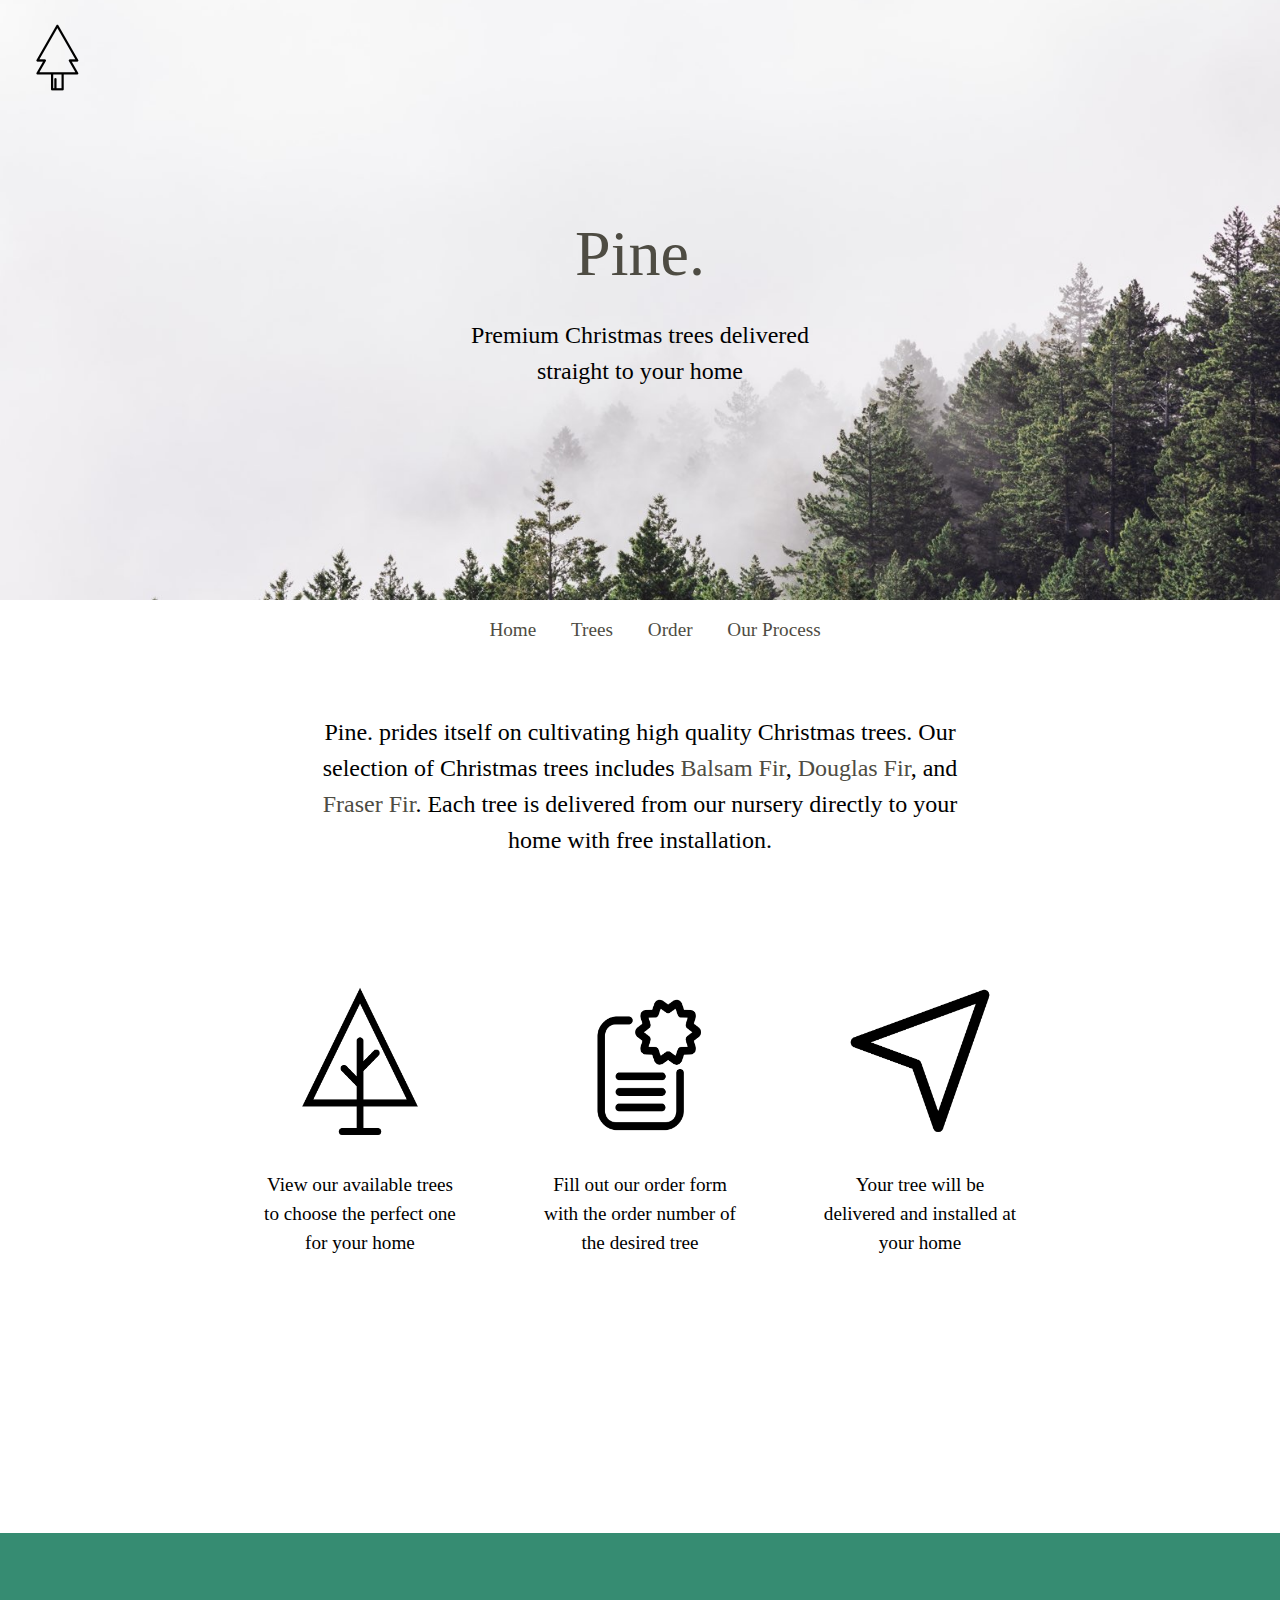
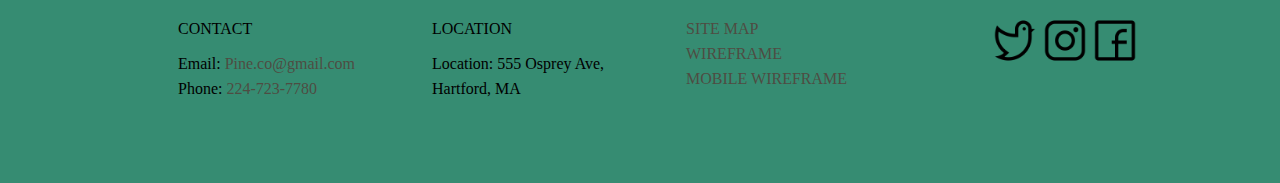
<file: index.html>
<!DOCTYPE html>
<html>
    <head>
        <title>Pine.</title>
        <link rel="stylesheet" href="normalize.css">
        <link rel="stylesheet" href="styles.css">
        <meta charset="utf-8">
        <!--[if lt IE 9]>
        <script src="html5shiv.js"></script>
        <![endif]-->
    </head>
    <body>
        <header id="hero"> 
            <a href="index.html" title="Home page"><img id="logo" src="Images/Logo.png" title="pine. logo" alt="pine. logo" width="75" height="75"></a>
            <div id="hero-text">
                <h1>Pine.</h1>
                <p>Premium Christmas trees delivered straight to your home</p>
            </div>
        </header>
        <nav>
            <ul>
                <li><a href="index.html" title="Home page">Home</a></li>
                <li><a href="trees.html" title="View our selection of trees">Trees</a></li>
                <li><a href="order.html" title="Order your tree">Order</a></li>
                <li><a href="process.html" title="Understand more about the nursery process at Pine.">Our Process</a></li>
            </ul>
        </nav>
        <main>
            <p id="intro">Pine. prides itself on cultivating high quality Christmas trees. Our selection of Christmas trees includes <a href="trees.html#balsam" title="Info about Balsam Fir">Balsam Fir</a>, <a href="trees.html#douglas" title="Info about Douglas Fir">Douglas Fir</a>, and <a href="trees.html#fraser" title="Info about Fraser Fir">Fraser Fir</a>. Each tree is delivered from our nursery directly to your home with free installation.</p>
            <div id="logos">
                <div>
                    <img src="Images/Install.png" width="200" height="175" title="Tree logo" alt="Tree logo">
                    <p>View our available trees to choose the perfect one for your home</p>
                </div>
                <div>
                    <img src="Images/Order.png" width="200" height="175" title="Form logo" alt="Form logo">
                    <p>Fill out our order form with the order number of the desired tree</p>
                </div>
                <div>
                    <img src="Images/Deliver.png" width="200" height="175" title="Arrow logo" alt="Arrow logo">
                    <p>Your tree will be delivered and installed at your home</p>
                </div>
            </div>
        </main>
        <footer>
            <div>
                <ul>
                    <li class="footer-title">CONTACT</li>
                    <li>Email: <a href="mailto:Pine.co@gmail.com">Pine.co@gmail.com</a></li>
                    <li>Phone: <a href="tel:2247237780">224-723-7780</a></li>
                    
                </ul>
                <ul>
                    <li class="footer-title">LOCATION</li>
                    <li>Location: 555 Osprey Ave, Hartford, MA</li>
                </ul>
                <ul>
                    <li><a href="http://imgur.com/X8iUogF" title="View image of site map">SITE MAP</a></li>
                    <li><a href="http://imgur.com/TrthaBc" title="View image of desktop wireframe">WIREFRAME</a></li>
                    <li><a href="http://imgur.com/j7WIMBR" title="View image of mobile wireframe">MOBILE WIREFRAME</a></li>
                </ul>
                <ul>
                    <li class="social"><a href="http://facebook.com" title="Link to Facebook account"><img src="Images/Facebook.png" width="50" height="50" alt="Facebook logo" title="Link to Facebook account"></a></li>
                    <li class="social"><a href="http://instagram.com" title="Link to Instagram account"><img src="Images/Instagram.png" width="50" height="50" alt="Instagram logo" title="Link to Instagram account"></a></li>
                    <li class="social"><a href="http://twitter.com" title="Link to Twitter account"><img src=Images/Twitter.png width="50" height="50" alt="Twitter logo" title="Link to Twitter account"></a></li>
                </ul>
            </div>
        </footer>
    </body>
</html>
</file>
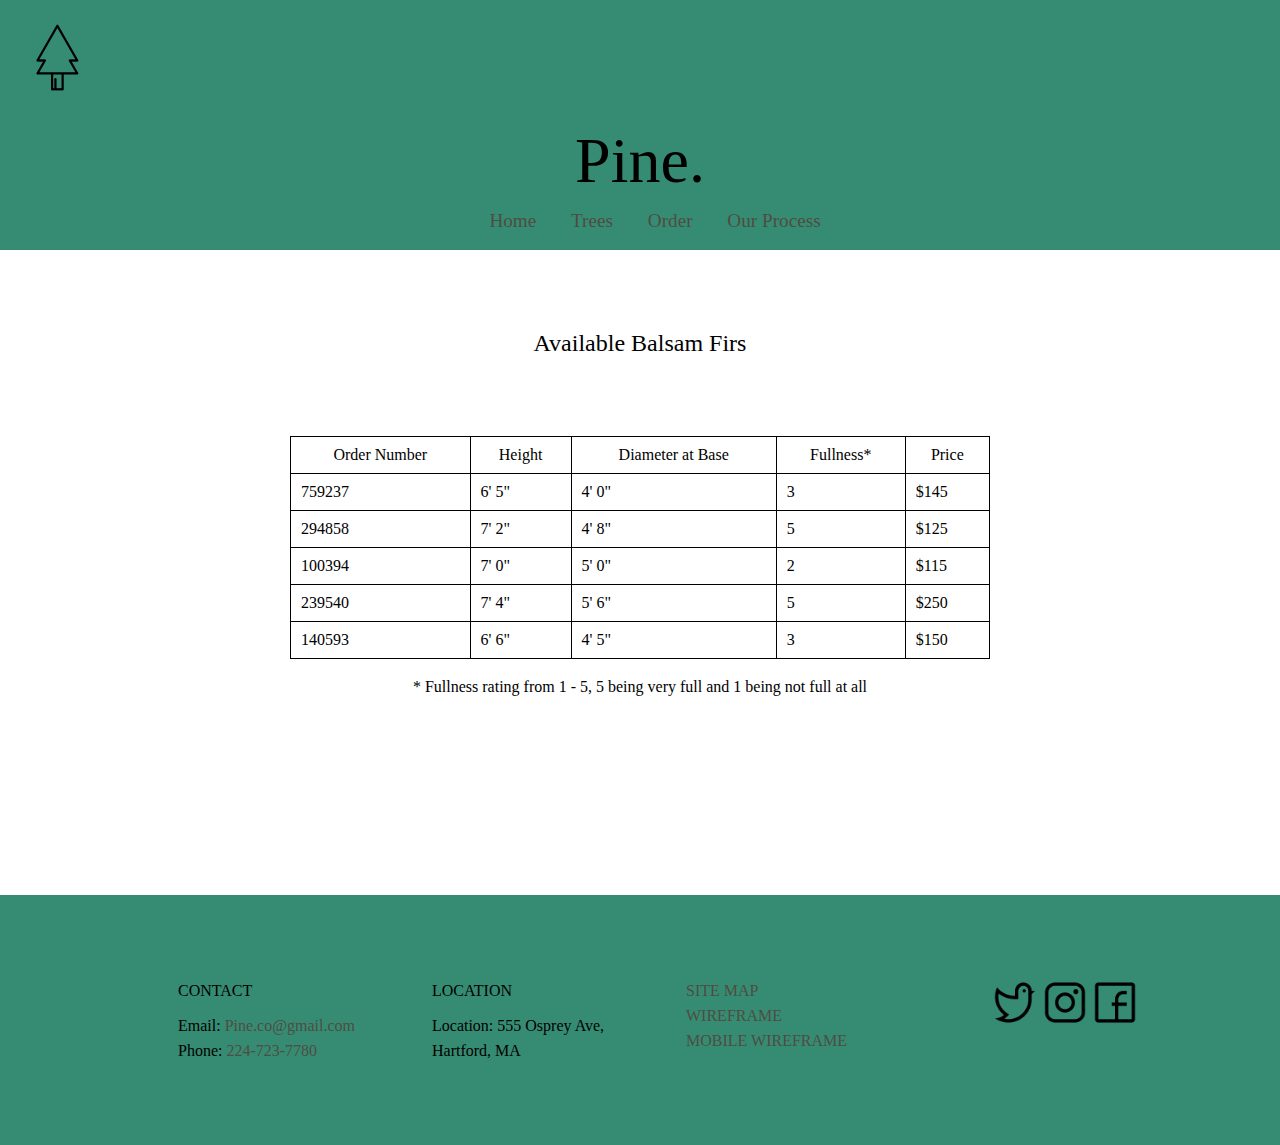
<file: balsam.html>
<!DOCTYPE html>
<html>
    <head>
        <title>Balsam Fir Availability</title>
        <link rel="stylesheet" href="normalize.css">
        <link rel="stylesheet" href="styles.css">
        <meta charset="utf-8">
        <!--[if lt IE 9]>
        <script src="html5shiv.js"></script>
        <![endif]-->
    </head>
    <body>
        <header id="short-header"> 
            <a href="index.html" title="Home page"><img id="logo" src="Images/Logo.png" title ="pine. logo" alt="pine. logo" width="75" height="75"></a>
            <h1>Pine.</h1>
            <nav>
            <ul>
                <li><a href="index.html" title="Home page">Home</a></li>
                <li><a href="trees.html" title="View our selection of trees">Trees</a></li>
                <li><a href="order.html" title="Order your tree">Order</a></li>
                <li><a href="process.html" title="Understand more about the nursery process at Pine.">Our Process</a></li>
            </ul>
        </nav>
        </header>
        <main>
            <h2>Available Balsam Firs</h2>
            <table>
                <tr>
                    <th>Order Number</th>
                    <th>Height</th>
                    <th>Diameter at Base</th>
                    <th>Fullness*</th>
                    <th>Price</th>
                </tr>
                <tr>
                    <td>759237</td>
                    <td>6' 5"</td>
                    <td>4' 0"</td>
                    <td>3</td>
                    <td>$145</td>
                </tr>
                <tr>
                    <td>294858</td>
                    <td>7' 2"</td>
                    <td>4' 8"</td>
                    <td>5</td>
                    <td>$125</td>
                </tr>
                <tr>
                    <td>100394</td>
                    <td>7' 0"</td>
                    <td>5' 0"</td>
                    <td>2</td>
                    <td>$115</td>
                </tr>
                <tr>
                    <td>239540</td>
                    <td>7' 4"</td>
                    <td>5' 6"</td>
                    <td>5</td>
                    <td>$250</td>
                </tr>
                <tr>
                    <td>140593</td>
                    <td>6' 6"</td>
                    <td>4' 5"</td>
                    <td>3</td>
                    <td>$150</td>
                </tr>
            </table>
            <p id="fullness-rating">* Fullness rating from 1 - 5, 5 being very full and 1 being not full at all</p>
        </main>
        <footer>
            <div>
                <ul>
                    <li class="footer-title">CONTACT</li>
                    <li>Email: <a href="mailto:Pine.co@gmail.com">Pine.co@gmail.com</a></li>
                    <li>Phone: <a href="tel:2247237780">224-723-7780</a></li>
                    
                </ul>
                <ul>
                    <li class="footer-title">LOCATION</li>
                    <li>Location: 555 Osprey Ave, Hartford, MA</li>
                </ul>
                <ul>
                    <li><a href="http://imgur.com/X8iUogF" title="View image of site map">SITE MAP</a></li>
                    <li><a href="http://imgur.com/TrthaBc" title="View image of desktop wireframe">WIREFRAME</a></li>
                    <li><a href="http://imgur.com/j7WIMBR" title="View image of mobile wireframe">MOBILE WIREFRAME</a></li>
                </ul>
                <ul>
                    <li class="social"><a href="http://facebook.com" title="Link to Facebook account"><img src="Images/Facebook.png" width="50" height="50" alt="Facebook logo" title="Link to Facebook account"></a></li>
                    <li class="social"><a href="http://instagram.com" title="Link to Instagram account"><img src="Images/Instagram.png" width="50" height="50" alt="Instagram logo" title="Link to Instagram account"></a></li>
                    <li class="social"><a href="http://twitter.com" title="Link to Twitter account"><img src=Images/Twitter.png width="50" height="50" alt="Twitter logo" title="Link to Twitter account"></a></li>
                </ul>
            </div>
        </footer>
    </body>
</html>
</file>
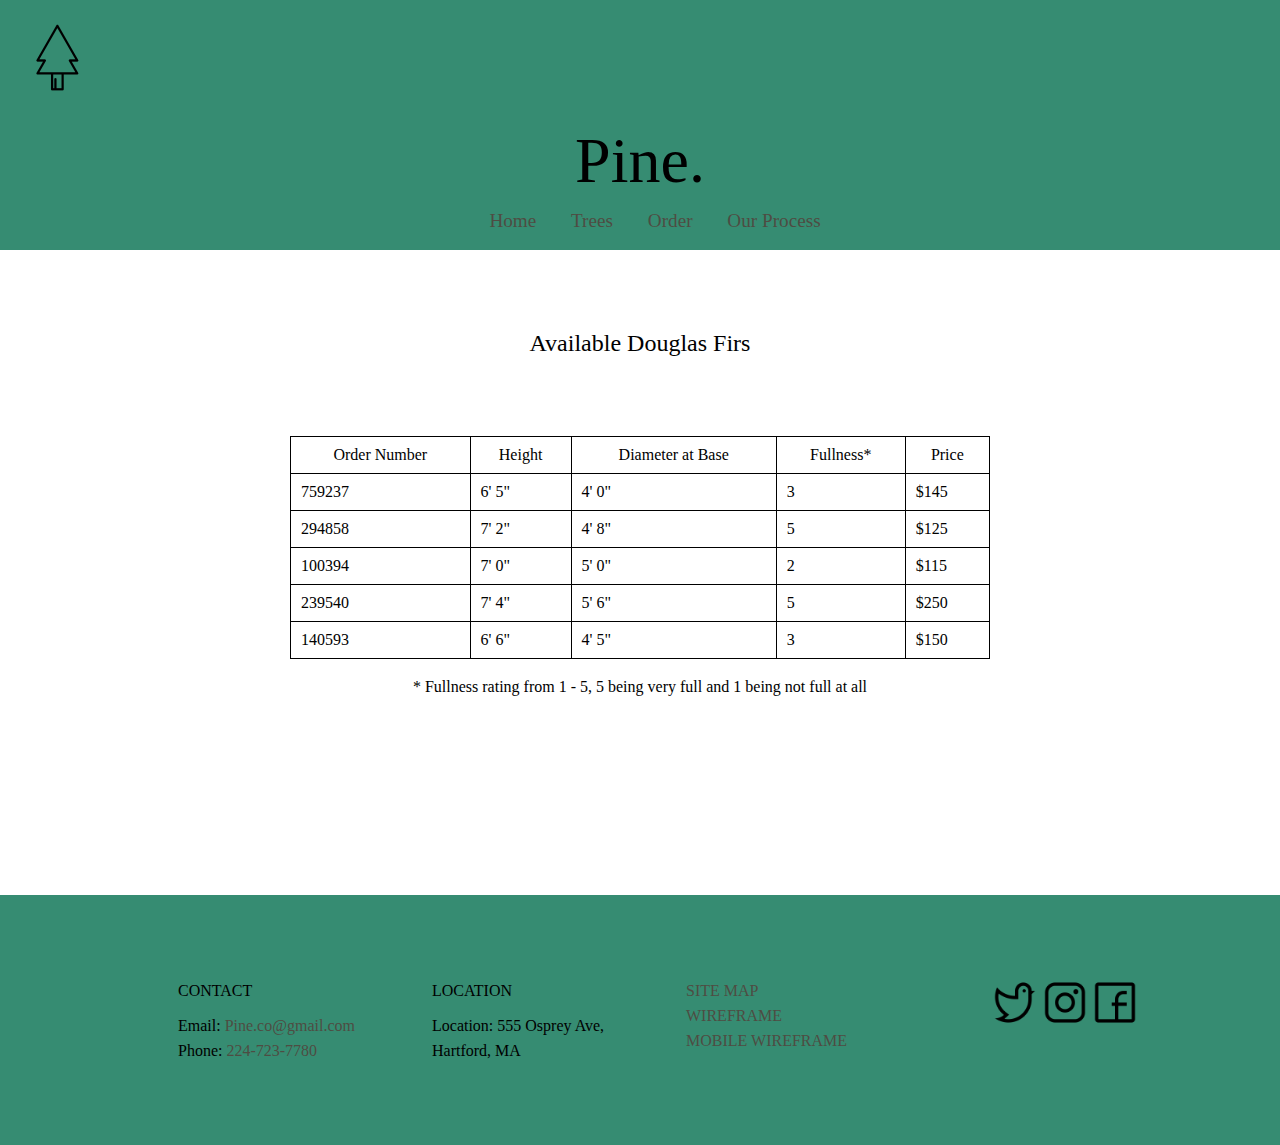
<file: douglas.html>
<!DOCTYPE html>
<html>
    <head>
        <title>Douglas Fir Availability</title>
        <link rel="stylesheet" href="normalize.css">
        <link rel="stylesheet" href="styles.css">
        <meta charset="utf-8">
        <!--[if lt IE 9]>
        <script src="html5shiv.js"></script>
        <![endif]-->
    </head>
    <body>
        <header id="short-header"> 
            <a href="index.html" title="Home page"><img id="logo" src="Images/Logo.png" title="pine. logo" alt="pine. logo" width="75" height="75"></a>
            <h1>Pine.</h1>
            <nav>
            <ul>
                <li><a href="index.html" title="Home page">Home</a></li>
                <li><a href="trees.html" title="View our selection of trees">Trees</a></li>
                <li><a href="order.html" title="Order your tree">Order</a></li>
                <li><a href="process.html" title="Understand more about the nursery process at Pine.">Our Process</a></li>
            </ul>
        </nav>
        </header>
        <main>
            <h2>Available Douglas Firs</h2>
            <table>
                <tr>
                    <th>Order Number</th>
                    <th>Height</th>
                    <th>Diameter at Base</th>
                    <th>Fullness*</th>
                    <th>Price</th>
                </tr>
                <tr>
                    <td>759237</td>
                    <td>6' 5"</td>
                    <td>4' 0"</td>
                    <td>3</td>
                    <td>$145</td>
                </tr>
                <tr>
                    <td>294858</td>
                    <td>7' 2"</td>
                    <td>4' 8"</td>
                    <td>5</td>
                    <td>$125</td>
                </tr>
                <tr>
                    <td>100394</td>
                    <td>7' 0"</td>
                    <td>5' 0"</td>
                    <td>2</td>
                    <td>$115</td>
                </tr>
                <tr>
                    <td>239540</td>
                    <td>7' 4"</td>
                    <td>5' 6"</td>
                    <td>5</td>
                    <td>$250</td>
                </tr>
                <tr>
                    <td>140593</td>
                    <td>6' 6"</td>
                    <td>4' 5"</td>
                    <td>3</td>
                    <td>$150</td>
                </tr>
            </table>
            <p id="fullness-rating">* Fullness rating from 1 - 5, 5 being very full and 1 being not full at all</p>
        </main>
        <footer>
            <div>
                <ul>
                    <li class="footer-title">CONTACT</li>
                    <li>Email: <a href="mailto:Pine.co@gmail.com">Pine.co@gmail.com</a></li>
                    <li>Phone: <a href="tel:2247237780">224-723-7780</a></li>
                    
                </ul>
                <ul>
                    <li class="footer-title">LOCATION</li>
                    <li>Location: 555 Osprey Ave, Hartford, MA</li>
                </ul>
                <ul>
                    <li><a href="http://imgur.com/X8iUogF" title="View image of site map">SITE MAP</a></li>
                    <li><a href="http://imgur.com/TrthaBc" title="View image of desktop wireframe">WIREFRAME</a></li>
                    <li><a href="http://imgur.com/j7WIMBR" title="View image of mobile wireframe">MOBILE WIREFRAME</a></li>
                </ul>
                <ul>
                    <li class="social"><a href="http://facebook.com" title="Link to Facebook account"><img src="Images/Facebook.png" width="50" height="50" alt="Facebook logo" title="Link to Facebook account"></a></li>
                    <li class="social"><a href="http://instagram.com" title="Link to Instagram account"><img src="Images/Instagram.png" width="50" height="50" alt="Instagram logo" title="Link to Instagram account"></a></li>
                    <li class="social"><a href="http://twitter.com" title="Link to Twitter account"><img src=Images/Twitter.png width="50" height="50" alt="Twitter logo" title="Link to Twitter account"></a></li>
                </ul>
            </div>
        </footer>
    </body>
</html>
</file>
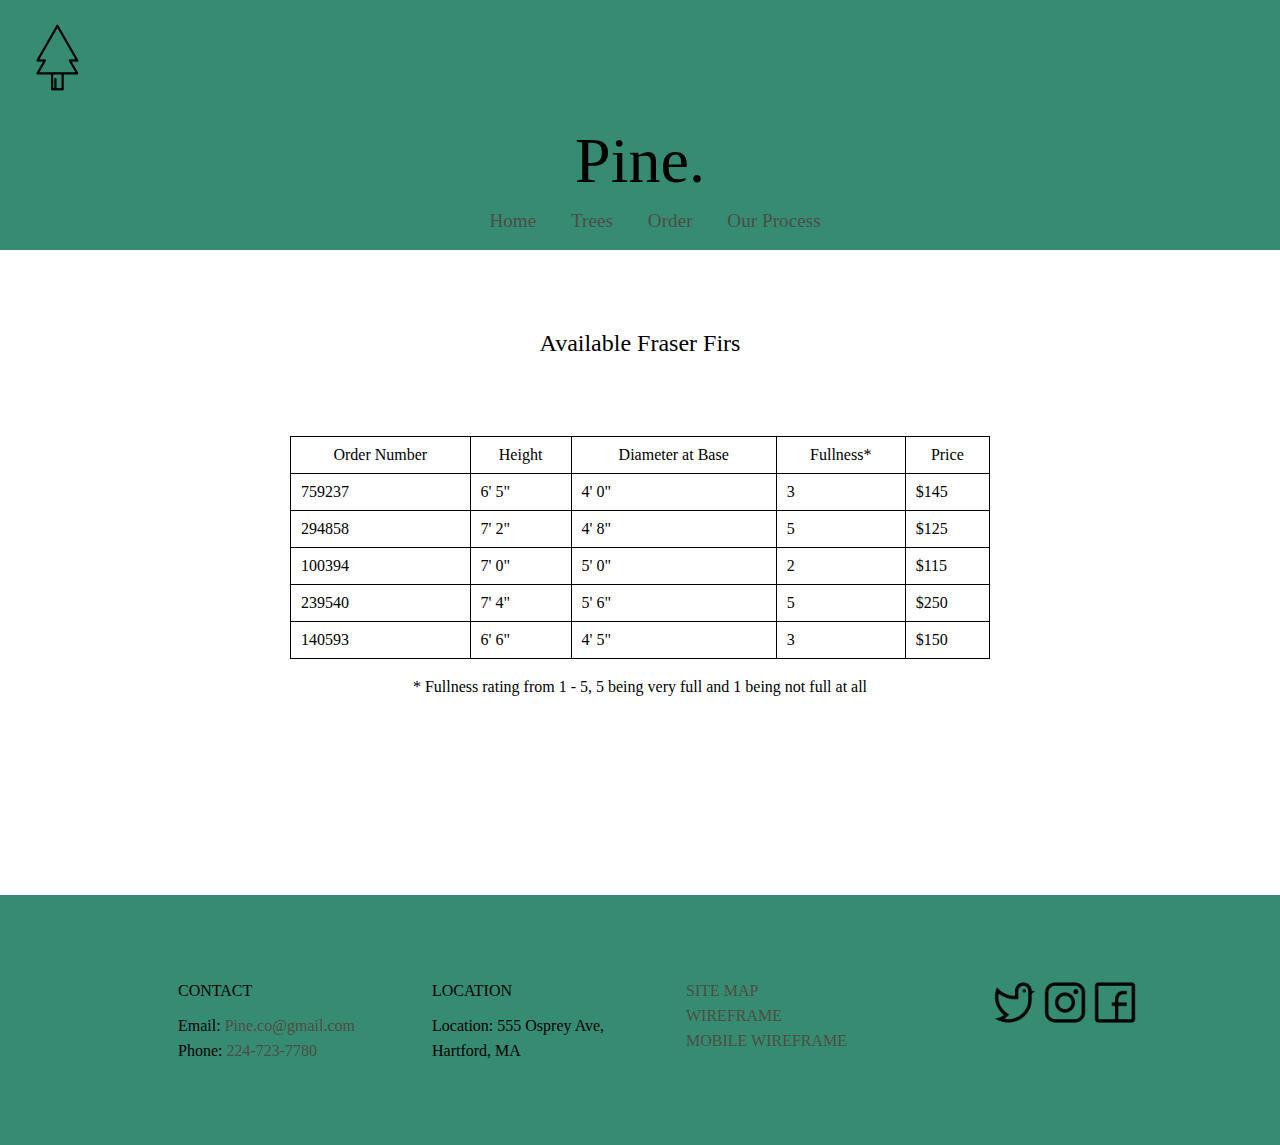
<file: fraser.html>
<!DOCTYPE html>
<html>
    <head>
        <title>Fraser Fir Availability</title>
        <link rel="stylesheet" href="normalize.css">
        <link rel="stylesheet" href="styles.css">
        <meta charset="utf-8">
        <!--[if lt IE 9]>
        <script src="html5shiv.js"></script>
        <![endif]-->
    </head>
    <body>
        <header id="short-header"> 
            <a href="index.html" title="Home page"><img id="logo" src="Images/Logo.png" title = "pine.logo" alt="pine. logo" width="75" height="75"></a>
            <h1>Pine.</h1>
            <nav>
            <ul>
                <li><a href="index.html" title="Home page">Home</a></li>
                <li><a href="trees.html" title="View our selection of trees">Trees</a></li>
                <li><a href="order.html" title="Order your tree">Order</a></li>
                <li><a href="process.html" title="Understand more about the nursery process at Pine.">Our Process</a></li>
            </ul>
        </nav>
        </header>
        <main>
            <h2>Available Fraser Firs</h2>
            <table>
                <tr>
                    <th>Order Number</th>
                    <th>Height</th>
                    <th>Diameter at Base</th>
                    <th>Fullness*</th>
                    <th>Price</th>
                </tr>
                <tr>
                    <td>759237</td>
                    <td>6' 5"</td>
                    <td>4' 0"</td>
                    <td>3</td>
                    <td>$145</td>
                </tr>
                <tr>
                    <td>294858</td>
                    <td>7' 2"</td>
                    <td>4' 8"</td>
                    <td>5</td>
                    <td>$125</td>
                </tr>
                <tr>
                    <td>100394</td>
                    <td>7' 0"</td>
                    <td>5' 0"</td>
                    <td>2</td>
                    <td>$115</td>
                </tr>
                <tr>
                    <td>239540</td>
                    <td>7' 4"</td>
                    <td>5' 6"</td>
                    <td>5</td>
                    <td>$250</td>
                </tr>
                <tr>
                    <td>140593</td>
                    <td>6' 6"</td>
                    <td>4' 5"</td>
                    <td>3</td>
                    <td>$150</td>
                </tr>
            </table>
            <p id="fullness-rating">* Fullness rating from 1 - 5, 5 being very full and 1 being not full at all</p>
        </main>
        <footer>
            <div>
                <ul>
                    <li class="footer-title">CONTACT</li>
                    <li>Email: <a href="mailto:Pine.co@gmail.com">Pine.co@gmail.com</a></li>
                    <li>Phone: <a href="tel:2247237780">224-723-7780</a></li>
                    
                </ul>
                <ul>
                    <li class="footer-title">LOCATION</li>
                    <li>Location: 555 Osprey Ave, Hartford, MA</li>
                </ul>
                <ul>
                    <li><a href="http://imgur.com/X8iUogF" title="View image of site map">SITE MAP</a></li>
                    <li><a href="http://imgur.com/TrthaBc" title="View image of desktop wireframe">WIREFRAME</a></li>
                    <li><a href="http://imgur.com/j7WIMBR" title="View image of mobile wireframe">MOBILE WIREFRAME</a></li>
                </ul>
                <ul>
                    <li class="social"><a href="http://facebook.com" title="Link to Facebook account"><img src="Images/Facebook.png" width="50" height="50" alt="Facebook logo" title="Link to Facebook account"></a></li>
                    <li class="social"><a href="http://instagram.com" title="Link to Instagram account"><img src="Images/Instagram.png" width="50" height="50" alt="Instagram logo" title="Link to Instagram account"></a></li>
                    <li class="social"><a href="http://twitter.com" title="Link to Twitter account"><img src=Images/Twitter.png width="50" height="50" alt="Twitter logo" title="Link to Twitter account"></a></li>
                </ul>
            </div>
        </footer>
    </body>
</html>
</file>
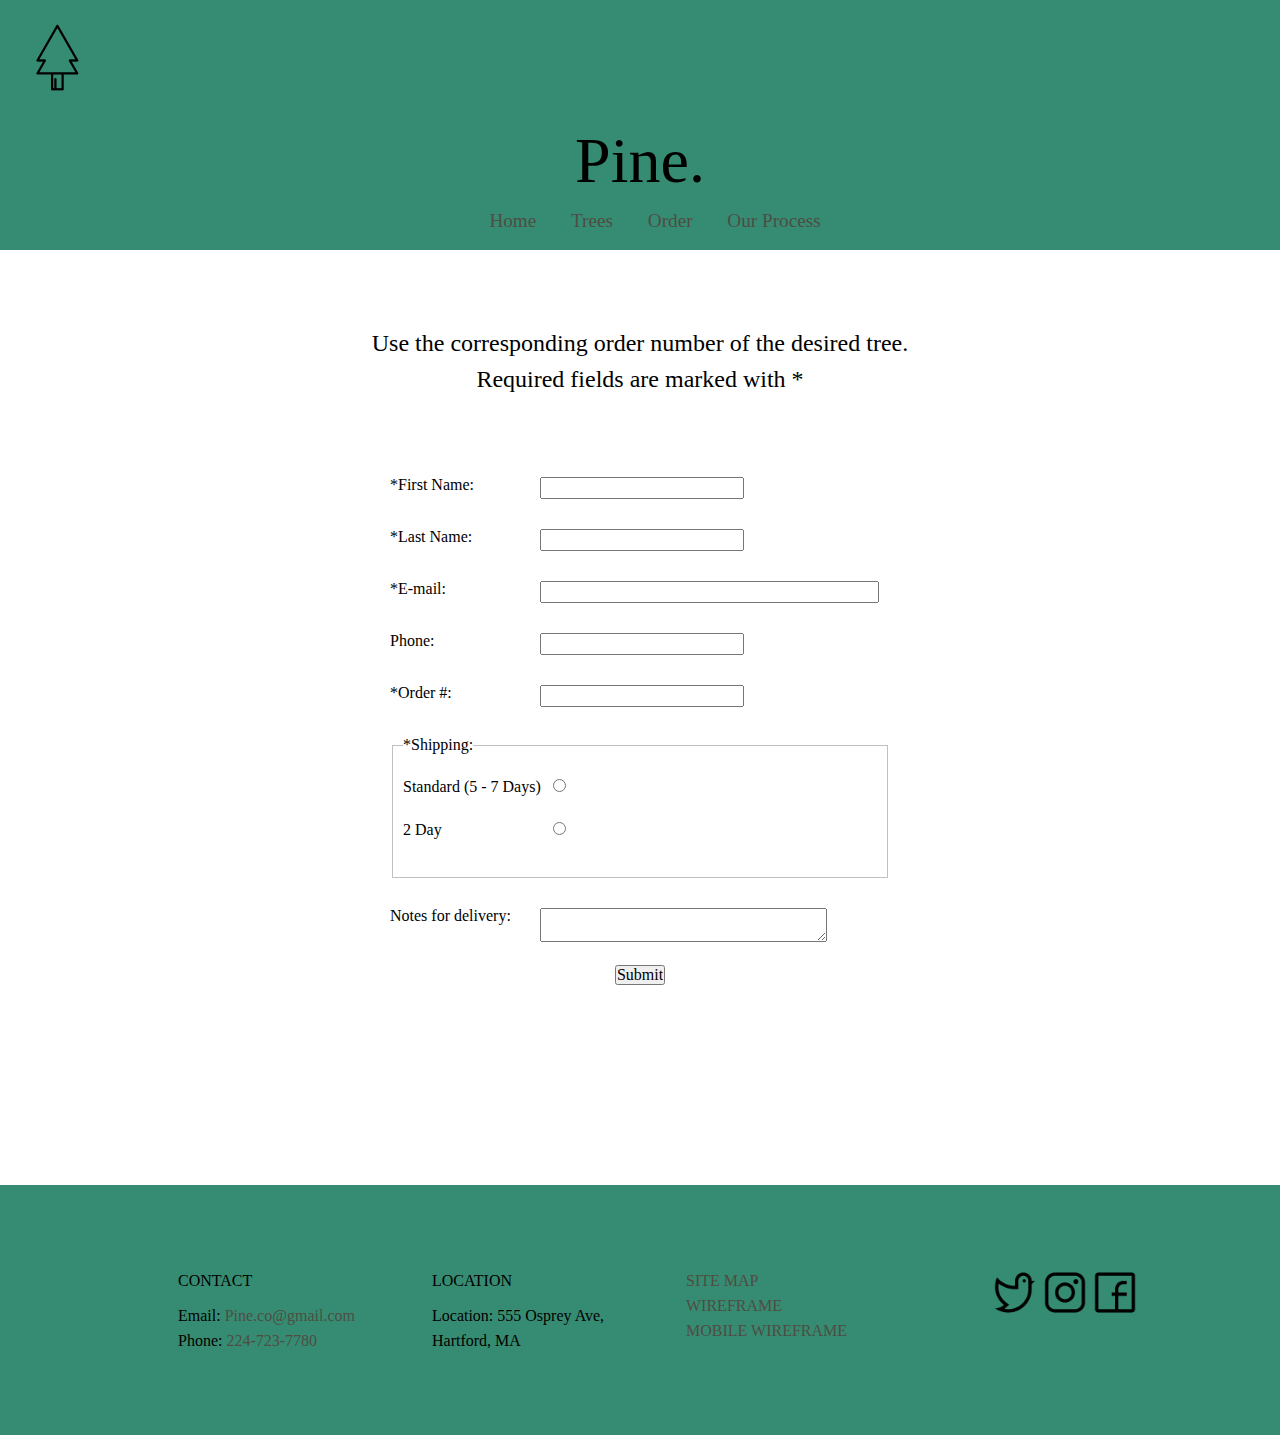
<file: order.html>
<!DOCTYPE html>
<html>
    <head>
        <title>Order</title>
        <link rel="stylesheet" href="normalize.css">
        <link rel="stylesheet" href="styles.css">
        <meta charset="utf-8">
        <!--[if lt IE 9]>
        <script src="html5shiv.js"></script>
        <![endif]-->
    </head>
    <body>
        <header id="short-header"> 
            <a href="index.html" title="Home page"><img id="logo" src="Images/Logo.png" title ="pine. logo" alt="pine. logo" width="75" height="75"></a>
            <h1>Pine.</h1>
            <nav>
            <ul>
                <li><a href="index.html" title="Home page">Home</a></li>
                <li><a href="trees.html" title="View our selection of trees">Trees</a></li>
                <li><a href="order.html" title="Order your tree">Order</a></li>
                <li><a href="process.html" title="Understand more about the nursery process at Pine.">Our Process</a></li>
            </ul>
        </nav>
        </header>
        <main>
            <h2>Use the corresponding order number of the desired tree. <br> Required fields are marked with *</h2>
            <form action="http://www.mattbeiswenger.me/publish/confirmation.php" method="post"> 
                
                
                <label for="firstName">*First Name:</label> 
                <input type="text" required="required" id="firstName" name="firstName">
                
                <label for="lastName">*Last Name:</label>
                <input type="text" required="required" id="lastName" name="lastName">
                
                <label for="email">*E-mail:</label>
                <input type="email" required="required" size="35" id="email" name="email">
                
                <label for="phone">Phone:</label>
                <input type="text" id="phone" name="phone">
                
                <label for="orderNumber">*Order #:</label>
                <input required="required" type="text" id="orderNumber" name="orderNumber" min="6">
                
                <fieldset>
      	        <legend>*Shipping:</legend>
                   <label for="shipping">Standard (5 - 7 Days)</label>
	               <input type="radio" name="shipping" value="standard" required="required">
	               <label for="shipping">2 Day</label>
                   <input type="radio" name="shipping" value="2day" required="required">
                </fieldset>
                    
                <label for="delNotes">Notes for delivery:</label>
                <textarea id="delNotes" name="delNotes" rows="2" cols="30"></textarea>
                
                <input type="submit" value="Submit">
            </form>
        </main>
        <footer>
            <div>
                <ul>
                    <li class="footer-title">CONTACT</li>
                    <li>Email: <a href="mailto:Pine.co@gmail.com">Pine.co@gmail.com</a></li>
                    <li>Phone: <a href="tel:2247237780">224-723-7780</a></li>
                    
                </ul>
                <ul>
                    <li class="footer-title">LOCATION</li>
                    <li>Location: 555 Osprey Ave, Hartford, MA</li>
                </ul>
                <ul>
                    <li><a href="http://imgur.com/X8iUogF" title="View image of site map">SITE MAP</a></li>
                    <li><a href="http://imgur.com/TrthaBc" title="View image of desktop wireframe">WIREFRAME</a></li>
                    <li><a href="http://imgur.com/j7WIMBR" title="View image of mobile wireframe">MOBILE WIREFRAME</a></li>
                </ul>
                <ul>
                    <li class="social"><a href="http://facebook.com" title="Link to Facebook account"><img src="Images/Facebook.png" width="50" height="50" alt="Facebook logo" title="Link to Facebook account"></a></li>
                    <li class="social"><a href="http://instagram.com" title="Link to Instagram account"><img src="Images/Instagram.png" width="50" height="50" alt="Instagram logo" title="Link to Instagram account"></a></li>
                    <li class="social"><a href="http://twitter.com" title="Link to Twitter account"><img src=Images/Twitter.png width="50" height="50" alt="Twitter logo" title="Link to Twitter account"></a></li>
                </ul>
            </div>
        </footer>
    </body>
</html>
</file>
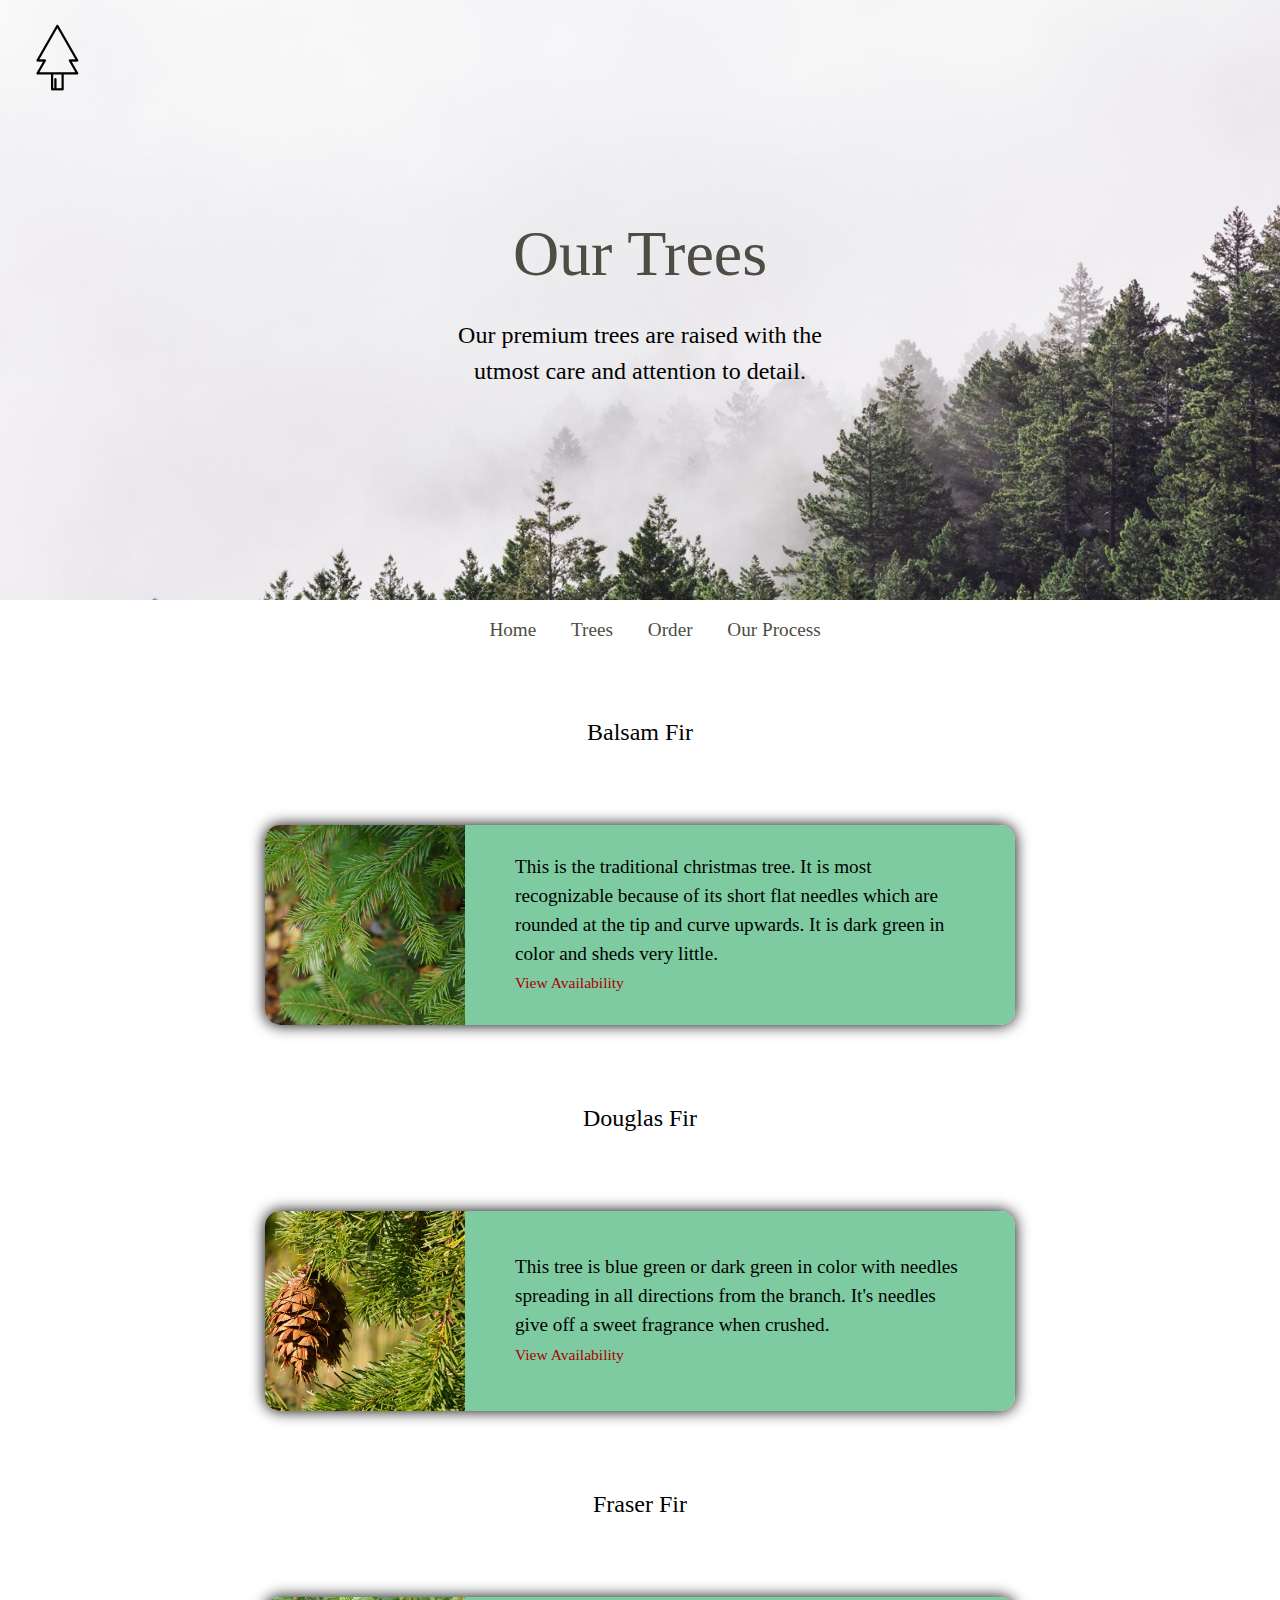
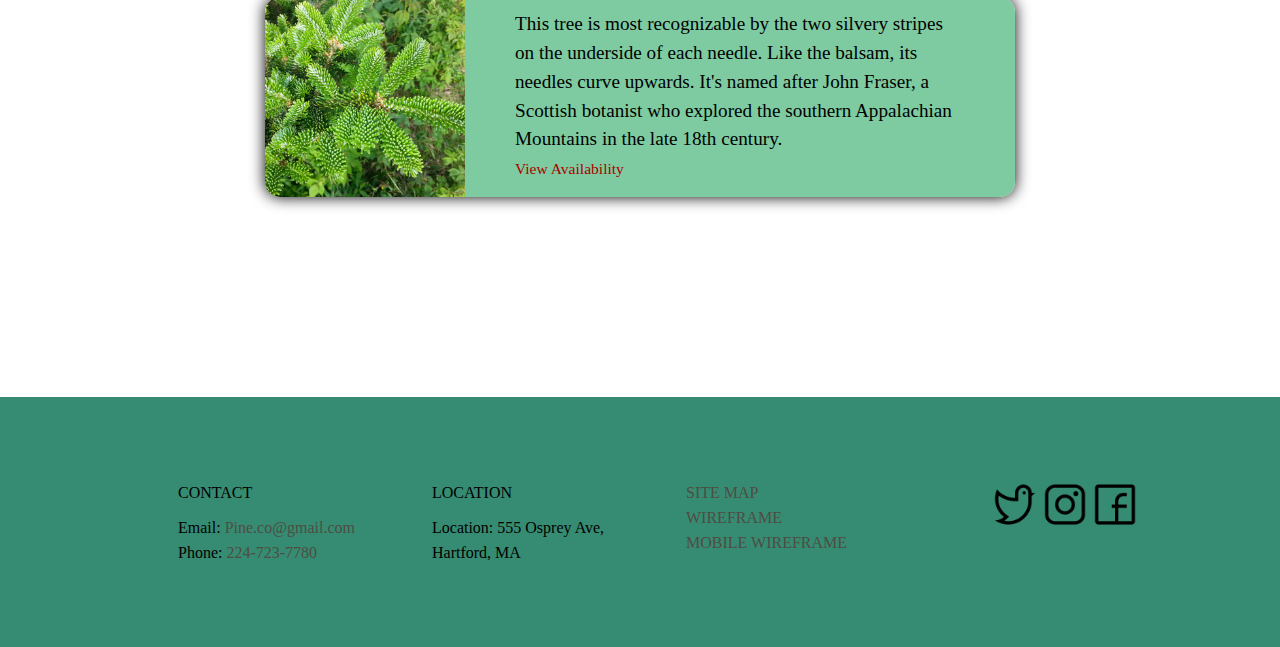
<file: trees.html>
<!DOCTYPE html>
<html>
    <head>
        <title>Our Trees</title>
        <link rel="stylesheet" href="normalize.css">
        <link rel="stylesheet" href="styles.css">
        <meta charset="utf-8">
        <!--[if lt IE 9]>
        <script src="html5shiv.js"></script>
        <![endif]-->
    </head>
    <body>
        <header id="hero"> 
            <a href="index.html" title="Home page"><img id="logo" src="Images/Logo.png" title="pine. logo" alt="pine. logo" width="75" height="75"></a>
            <div id="hero-text">
                <h1>Our Trees</h1>
                <p>Our premium trees are raised with the utmost care and attention to detail. </p>
            </div>
        </header>
        <nav>
            <ul>
                <li><a href="index.html" title="Home page">Home</a></li>
                <li><a href="trees.html" title="View our selection of trees">Trees</a></li>
                <li><a href="order.html" title="Order your tree">Order</a></li>
                <li><a href="process.html" title="Understand more about the nursery process at Pine.">Our Process</a></li>
            </ul>
        </nav>
        <main>
            <h2 id="balsam">Balsam Fir</h2>
            <div class="thumb">
                <img src="Images/BalsamFir.jpg" title="Balsam Fir needles" alt="Balsam Fir needles" width="200" height="200">
                <div class="description">
                    <p>This is the traditional christmas tree. It is most recognizable because of its short flat needles which are rounded at the tip and curve upwards. It is dark green in color and sheds very little.<br><span><a href="balsam.html" title="View available Balsam Firs">View Availability</a></span></p>
                </div>  
            </div>
            <h2 id="douglas">Douglas Fir</h2>
            <div class="thumb">
                <img src="Images/DouglasFir.jpg" title="Douglas Fir needles" alt="Douglas Fir needles with cone" width="200" height="200">
                <div class="description">
                    <p>This tree is blue green or dark green in color with needles spreading in all directions from the branch. It's needles give off a sweet fragrance when crushed. <br><span><a href="douglas.html" title="View available Douglas Firs">View Availability</a></span></p>
                </div>  
            </div>
            <h2 id="fraser">Fraser Fir</h2>
            <div class="thumb">
                <img src="Images/FraserFir.jpg" title ="Fraser Fir Needles" alt="Fraser Fir needles" width="200" height="200">
                <div class="description">
                    <p>This tree is most recognizable by the two silvery stripes on the underside of each needle. Like the balsam, its needles curve upwards. It's named after John Fraser, a Scottish botanist who explored the southern Appalachian Mountains in the late 18th century.<br><span><a href="fraser.html" title="View available Fraser Firs">View Availability</a></span></p>
                </div>  
            </div>
        </main>
        <footer>
            <div>
                <ul>
                    <li class="footer-title">CONTACT</li>
                    <li>Email: <a href="mailto:Pine.co@gmail.com">Pine.co@gmail.com</a></li>
                    <li>Phone: <a href="tel:2247237780">224-723-7780</a></li>
                    
                </ul>
                <ul>
                    <li class="footer-title">LOCATION</li>
                    <li>Location: 555 Osprey Ave, Hartford, MA</li>
                </ul>
                <ul>
                    <li><a href="http://imgur.com/X8iUogF" title="View image of site map">SITE MAP</a></li>
                    <li><a href="http://imgur.com/TrthaBc" title="View image of desktop wireframe">WIREFRAME</a></li>
                    <li><a href="http://imgur.com/j7WIMBR" title="View image of mobile wireframe">MOBILE WIREFRAME</a></li>
                </ul>
                <ul>
                    <li class="social"><a href="http://facebook.com" title="Link to Facebook account"><img src="Images/Facebook.png" width="50" height="50" alt="Facebook logo" title="Link to Facebook account"></a></li>
                    <li class="social"><a href="http://instagram.com" title="Link to Instagram account"><img src="Images/Instagram.png" width="50" height="50" alt="Instagram logo" title="Link to Instagram account"></a></li>
                    <li class="social"><a href="http://twitter.com" title="Link to Twitter account"><img src=Images/Twitter.png width="50" height="50" alt="Twitter logo" title="Link to Twitter account"></a></li>
                </ul>
            </div>
        </footer>
    </body>
</html>
</file>
<file: styles.css>
#logo {
    margin: 20px;
}

#hero {
    background: url("Images/PineTreeBackground.jpg");
    height: 600px;
    width: 100%;
    background-position: center;
    background-repeat: no-repeat;
    background-size: cover;
    position: relative;
}

#short-header {
    background-color: #368C72;
}

#hero-text {
    width: 500px;
    text-align: center;
    position: absolute;
    top: 50%;
    left: 50%;
    transform: translate(-50%, -50%);
}

#short-header h1 {
    text-align: center;
    font-size: 4em;
    line-height: 0;
    margin-bottom: 50px
}


#hero-text h1 {
    color: #4E4C43;
    line-height: 0;
    font-size: 4em;
}

#hero-text p {
    font-size: 1.5em;
    padding-top: 20px;
    width: 75%;
    margin: 0 auto;
    line-height: 1.5em
}

nav {
    text-align: center;
    padding-top: 20px;
}

nav ul {
    margin: 0;
    padding-left: 0;
    font-size: 1.2em;
    list-style-type: none;
}

nav li {
    display: inline-block;
    margin-left: 30px;
}

nav a {
    text-decoration: none;
    color: #4E4C43;
}

nav a:hover {
    border-bottom: 2px solid #4E4C43;
}

#short-header nav {
    width: 700px;
    position: relative;
    top: 50%;
    left: 50%;
    transform: translate(-50%, -50%);
}

main {
    margin-bottom: 200px;
}

#intro, h2 {
    font-size: 1.5em;
    line-height: 1.5em;
    text-align: center;
    width: 50%;
    margin: 75px auto;
}

#intro a {
    text-decoration: none;
    color: #4E4C43;
}

#intro a:hover {
    border-bottom: 2px solid #4E4C43;
}

#logos {
    margin: 0 auto;
    width: 840px;
    height: 400px;
}

#logos p {
    width: 200px;
    padding-top: 20px;
    font-size: 1.2em;
    text-align: center;
    line-height: 1.5em;
}

#logos div {
    margin: 40px;
    width: 200px;
    float: left;
}

table {
    margin: 0 auto;
    margin-top: 75px;
    margin-bottom: 20px;
    width: 700px;
    border: 1px solid #000000;
}

#fullness-rating {
    text-align: center;
}

td, th{
    border: 1px solid #000000;
    padding: 10px;
}

footer {
    padding-top: 150px;
    background-color: #368C72;
    clear: both;
    position: relative;
    height: 250px;
}

footer ul {
    display: inline-block;
    vertical-align: top;
    padding-left: 50px;
    width: 250px;
}

footer .social {
    display: inline-block;
    float: right;
}



footer div {
    width: 80%;
    position: absolute;
    top: 50%;
    left: 50%;
    transform: translate(-50%, -50%);
}

footer li {
    line-height: 25px
}

.footer-title {
    margin-bottom: 10px;
}

footer a {
    text-decoration: none;
    color: #4E4C43;
}

footer a:hover {
    border-bottom: 2px solid #4E4C43;
}

footer .social a:hover {
    border: none;
}

/* USED ON TREES PAGE */
.thumb {
    width: 750px;
    margin: 0 auto;
    margin-top: 75px;
    margin-bottom: 75px;
    height: 200px;
    box-shadow: 0 0 15px #000000;
    border-radius: 15px;
}

.thumb img {
    float:left;
    border-top-left-radius: 15px;
    border-bottom-left-radius: 15px;
}

.description {
    float:left;
    background-color: #7ECBA1;
    width: 550px;
    height: 200px;
    border-top-right-radius:15px;
    border-bottom-right-radius: 15px;
    position: relative;
}

.description a {
    text-decoration: none;
}

.description p {
    color: #000;
    width: 450px;
    position: absolute;
    top: 50%;
    left: 50%;
    transform: translate(-50%, -50%);
    font-size: 1.2em;
    line-height: 1.5em;
}

.description span {
    font-size: .9em
}

.description a {
    text-decoration: none;
    color: #AA0000;
    font-size: .9em
}

.description a:hover {
    border-bottom: 2px solid #AA0000;
}

/* FORM STYLES */
form {
    width: 500px;
    margin: 0 auto;
    margin-top: 80px;
}

label {
    float: left;
    width: 150px;
    display: block;
}

input {
    display: block;
    margin-bottom: 30px;
}

legend {
    margin-bottom: 20px;
}

fieldset {
    margin-bottom: 30px;
}

input[type="submit"] {
    margin: 0 auto;
    margin-top: 20px;
}

video {
    margin: 0 auto;
    display: block;
}
</file>
